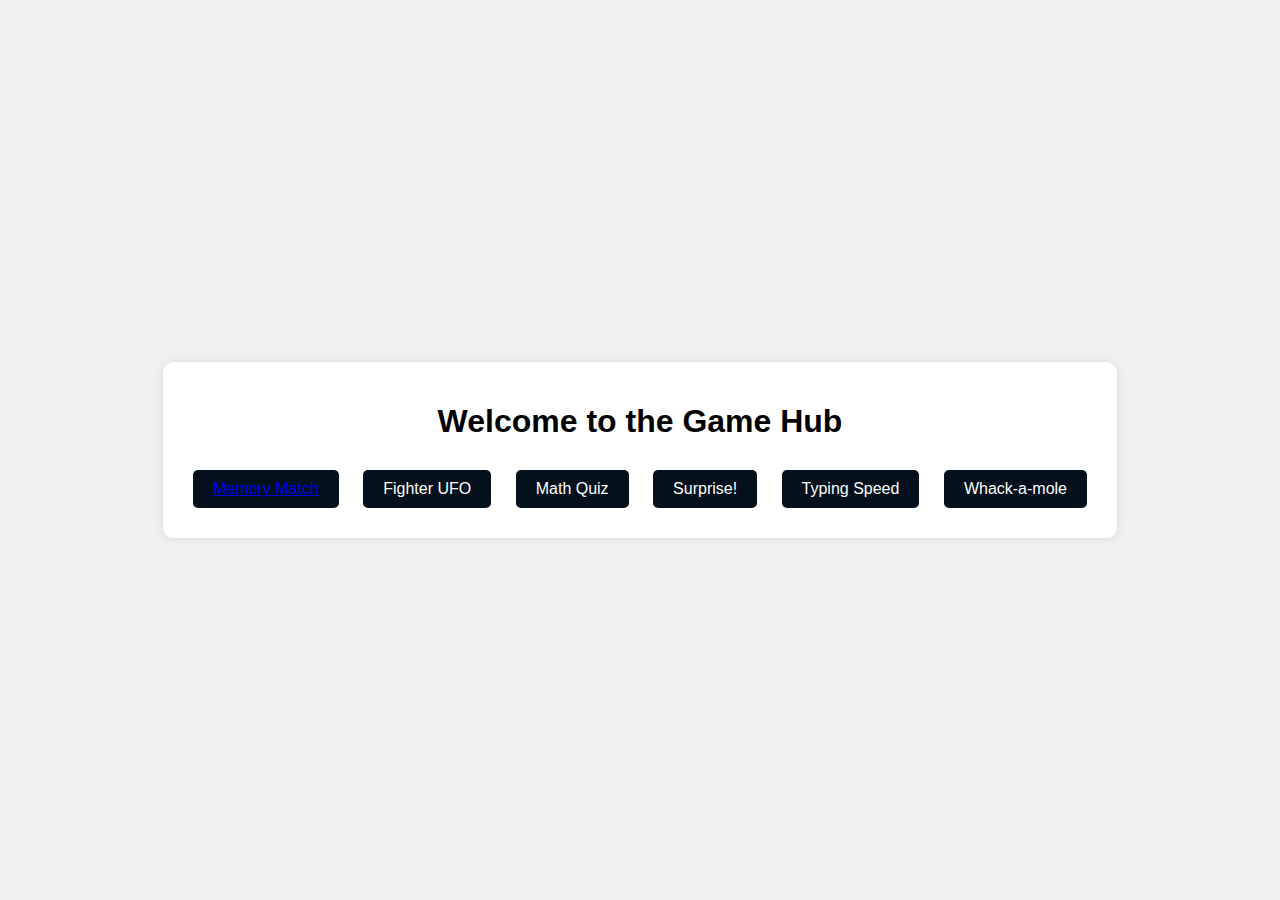
<file: index.html>
<!DOCTYPE html>
<html lang="en">
<head>
    <meta charset="UTF-8">
    <meta name="viewport" content="width=device-width, initial-scale=1.0">
    <title>Game Home Page</title>
    <style>
        body {
            font-family: Arial, sans-serif;
            background-color: #f0f0f0;
            display: flex;
            justify-content: center;
            align-items: center;
            height: 100vh;
            margin: 0;
        }
        
        .container {
            text-align: center;
            background-color: white;
            padding: 20px;
            border-radius: 10px;
            box-shadow: 0 0 10px rgba(0, 0, 0, 0.1);
        }
        
        h1 {
            margin-bottom: 20px;
        }
        
        button {
            background-color: #04101c;
            color: white;
            border: none;
            padding: 10px 20px;
            border-radius: 5px;
            cursor: pointer;
            margin: 10px;
            font-size: 16px;
        }
        
        button:hover {
            background-color: #0056b3;
        }
    </style>
    <script>
        function startGame(game) {
            switch (game) {
                case 'memoryMatch':
                    window.location.href = 'memory/index.html'; // Path to Memory Match game
                    break;
                case 'fighterUFO':
                    window.location.href = 'fighter/index.html'; // Path to Fighter UFO game
                    break;
                default:
                    console.error('Game not found!');
            }
        }
    </script>
</head>
<body>
    <div class="container">
        <h1>Welcome to the Game Hub</h1>
        <button onclick="startGame('memoryMatch')"><a href="https://tanishasenapati13.github.io/Scribble-hackathon-/memory/index.html">Memory Match</a></button>
        <button onclick="startGame('fighterUFO')"><a href="https://github.com/tanishasenapati13/Scribble-hackathon-/tree/main/fighter"></a>Fighter UFO</button>
		  <button onclick="startGame('mathquiz')"><a href="https://github.com/tanishasenapati13/Scribble-hackathon-/tree/main/mathquiz"></a>Math Quiz</button>
			<button onclick="startGame('surprise!')"><a href="https://github.com/tanishasenapati13/Scribble-hackathon-/tree/main/surprise!"></a>Surprise!</button>
			  <button onclick="startGame('typer')"><a href="https://github.com/tanishasenapati13/Scribble-hackathon-/tree/main/typer"></a>Typing Speed</button>
				<button onclick="startGame('whackamole')"><a href="https://github.com/tanishasenapati13/Scribble-hackathon-/tree/main/whack-a-mole"></a>Whack-a-mole</button>
    </div>
<script>
		  function startGame(game) {
    switch (game) {
        case 'memoryMatch':
            window.location.href = 'memory/index.html'; // Path to Memory Match game
            break;
        case 'fighterUFO':
            window.location.href = 'fighter/index.html'; // Path to Fighter UFO game
            break;
        default:
            console.error('Game not found!');
    }
  }
  
  
		  
		  </script>
</body>
</html>
</file>
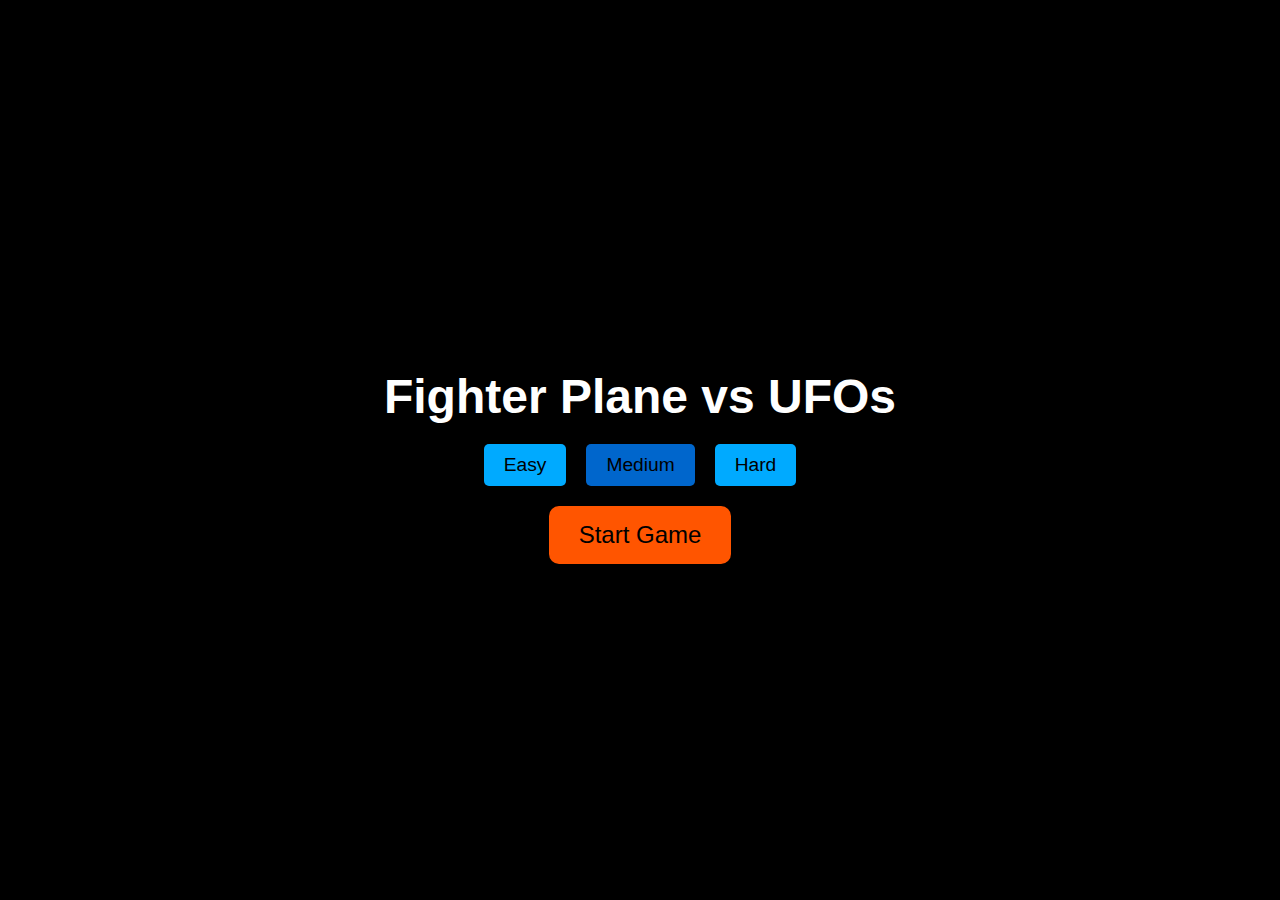
<file: fighter/index.html>
<!DOCTYPE html>
<html lang="en">
<head>
    <meta charset="UTF-8">
    <meta name="viewport" content="width=device-width, initial-scale=1.0">
    <title>Fighter Plane vs UFOs</title>
    <link rel="stylesheet" href="styles.css">
</head>
<body>
    <div id="main-menu">
        <h1>Fighter Plane vs UFOs</h1>
        <div id="difficulty-options">
            <button onclick="setDifficulty('easy')">Easy</button>
            <button onclick="setDifficulty('medium')" style="background-color: #0066cc;">Medium</button>
            <button onclick="setDifficulty('hard')">Hard</button>
        </div>
        <button id="start-button" onclick="startGame()">Start Game</button>
    </div>

    <div id="game-container" style="display: none;">
        <div id="fighter-plane"></div>
        <div id="score">Score: 0</div>
        <div id="lives">Lives: 3</div>
    </div>

    <script src="script.js"></script>
</body>
</html>
</file>
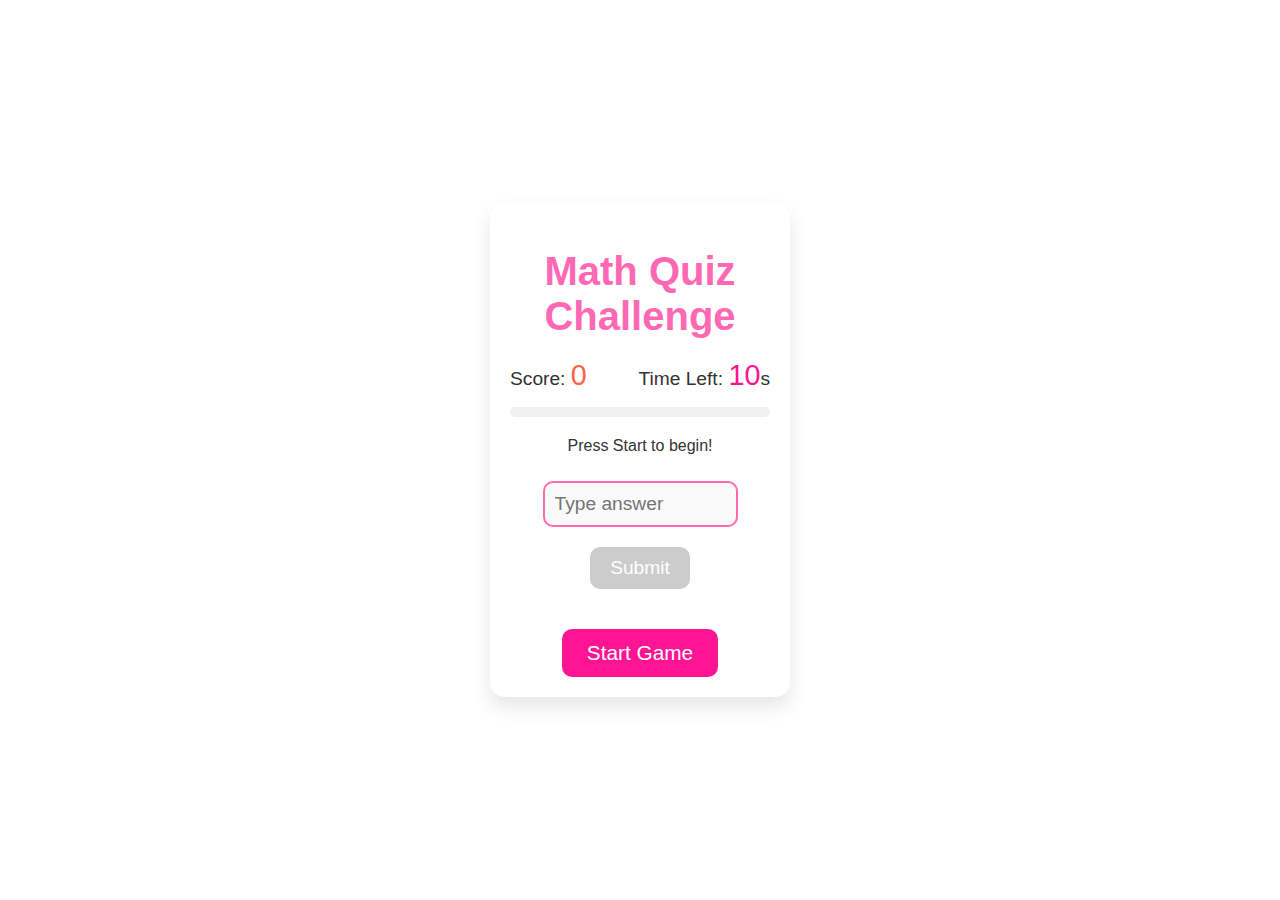
<file: mathquiz/index.html>
<!DOCTYPE html>
<html lang="en">
<head>
  <meta charset="UTF-8">
  <meta name="viewport" content="width=device-width, initial-scale=1.0">
  <title>Math Quiz Game</title>
  <link rel="stylesheet" href="styles.css">
</head>
<body>
  <div class="game-container">
    <h1>Math Quiz Challenge</h1>
    <div class="score-timer">
      <span>Score: <span id="score">0</span></span>
      <span>Time Left: <span id="time">10</span>s</span>
    </div>
    <div class="progress-bar">
      <div id="progress" style="width: 0%;"></div>
    </div>
    <div class="question-container">
      <p id="question">Press Start to begin!</p>
      <input type="number" id="answer" placeholder="Type answer" disabled>
      <button id="submitBtn" disabled>Submit</button>
    </div>
    <button id="startBtn">Start Game</button>
  </div>
  <script src="script.js"></script>
</body>
</html>
</file>
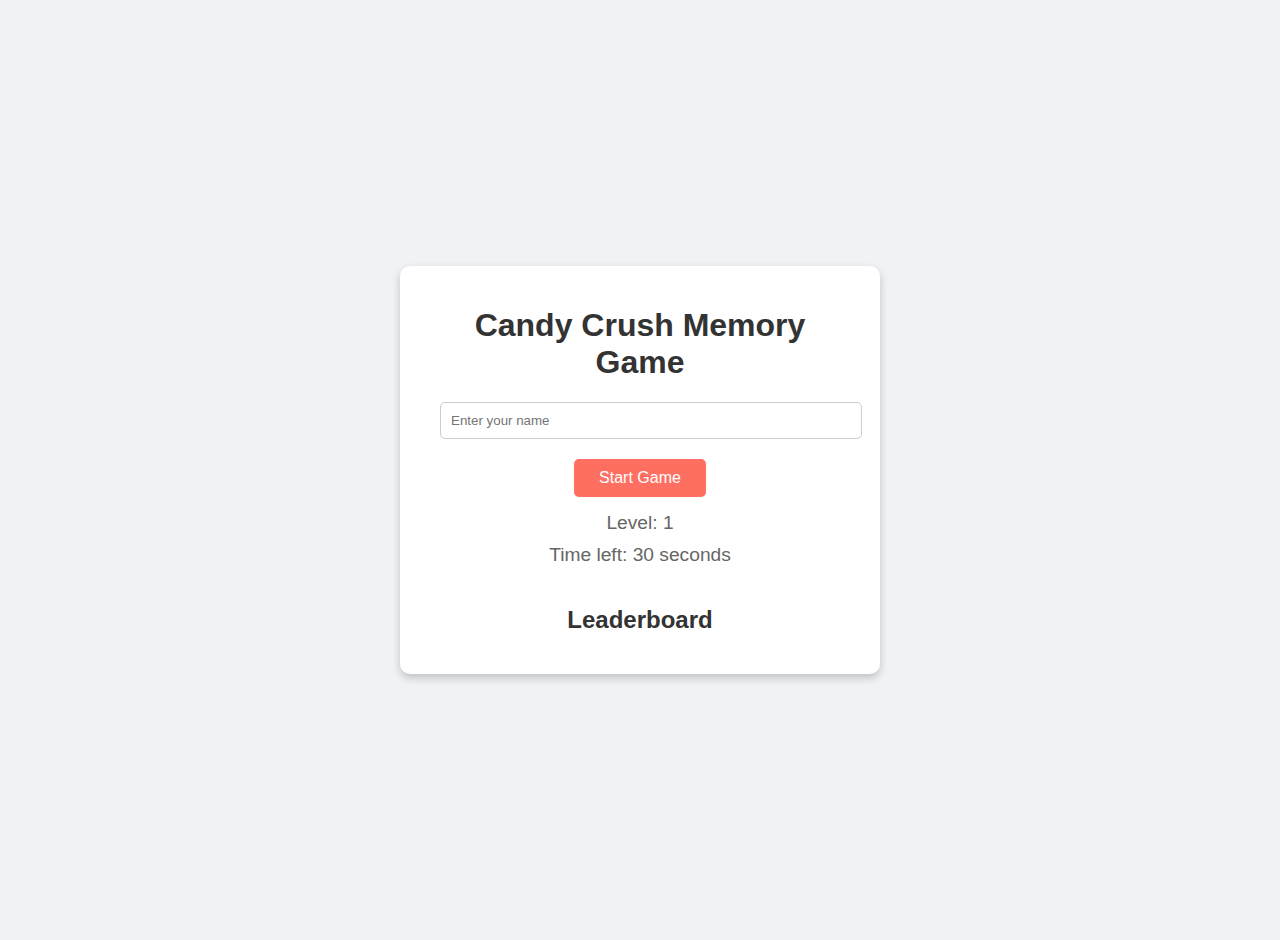
<file: memory/index.html>
<!DOCTYPE html>
<html lang="en">
<head>
    <meta charset="UTF-8">
    <meta name="viewport" content="width=device-width, initial-scale=1.0">
    <title>Candy Crush Memory Game</title>
    <link rel="stylesheet" href="styles.css">
</head>
<body>
    <div class="container">
        <h1>Candy Crush Memory Game</h1>
        <input type="text" id="player-name" placeholder="Enter your name" />
        <button id="start-button">Start Game</button>
        <button id="restart-button" style="display: none;">Restart Game</button>
        <div id="level-display">Level: 1</div>
        <div id="timer">Time left: 30 seconds</div>
        <div id="message"></div>
        <div id="game-board" class="game-board"></div>
        <h2>Leaderboard</h2>
        <ul id="leaderboard-list"></ul>
    </div>
    <script src="script.js"></script>
</body>
</html>
</file>
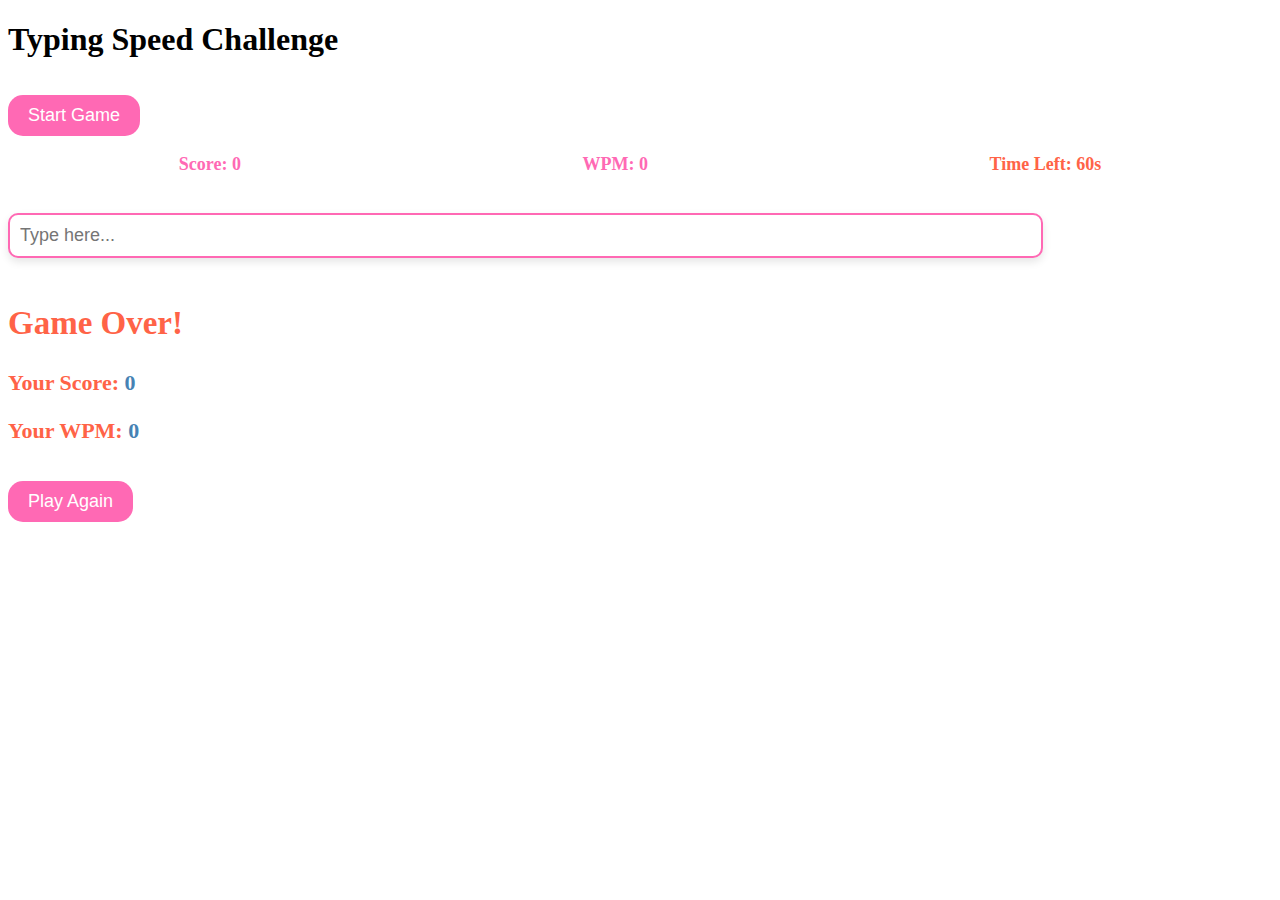
<file: typer/index.html>
<!DOCTYPE html>
<html lang="en">
<head>
    <meta charset="UTF-8">
    <meta name="viewport" content="width=device-width, initial-scale=1.0">
    <title>Typing Speed Challenge</title>
    <link rel="stylesheet" href="styles.css">
</head>
<body>
    <div id="game-container">
        <h1>Typing Speed Challenge</h1>
        <div id="start-screen">
            <button id="start-button" onclick="startGame()">Start Game</button>
        </div>
        <div id="stats" class="hidden">
            <span id="score">Score: 0</span>
            <span id="wpm">WPM: 0</span>
            <span id="time-left">Time Left: 60s</span>
        </div>
        <div id="word-display" class="hidden"></div>
        <input type="text" id="input-box" placeholder="Type here..." class="hidden" autofocus>
        <div id="game-over" class="hidden">
            <h2>Game Over!</h2>
            <p>Your Score: <span id="final-score">0</span></p>
            <p>Your WPM: <span id="final-wpm">0</span></p>
            <button onclick="startGame()">Play Again</button>
        </div>
    </div>
    <script src="script.js"></script>
</body>
</html>
</file>
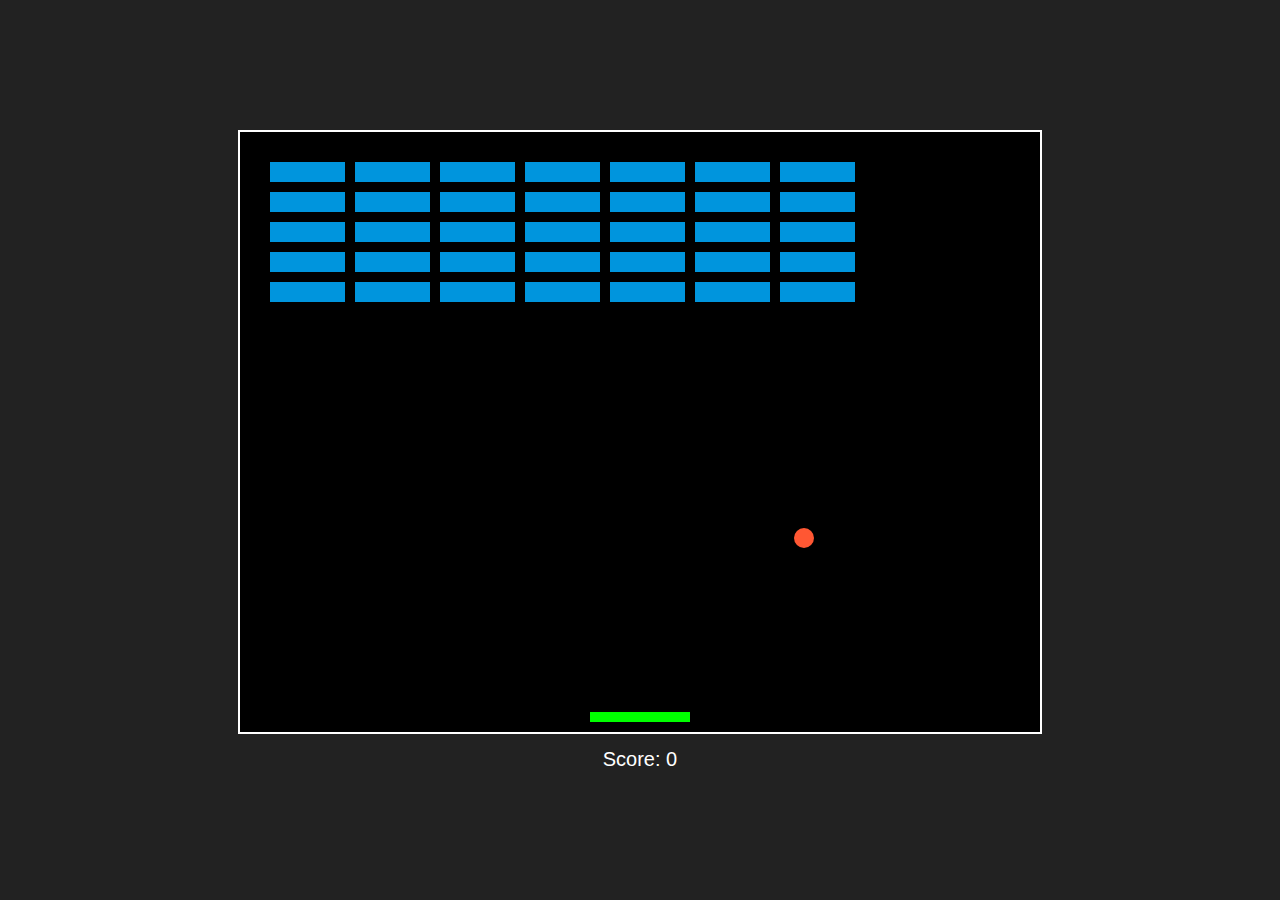
<file: wack-a-mole/index.html>
<!DOCTYPE html>
<html lang="en">
  <head>
    <meta charset="UTF-8" />
    <meta name="viewport" content="width=device-width, initial-scale=1.0" />
    <title>Breakout Game</title>
    <link rel="stylesheet" href="styles.css" />
  </head>
  <body>
    <div id="game-container">
      <canvas id="breakout" width="800" height="600"></canvas>
      <div id="scoreboard">
        <span id="score">Score: 0</span>
      </div>
      <div id="game-over" class="hidden">
        <h2>Game Over!</h2>
        <p id="winner"></p>
        <button onclick="restartGame()">Restart Game</button>
      </div>
    </div>
    <script src="script.js"></script>
  </body>
</html>
</file>
<file: fighter/styles.css>
body {
    margin: 0;
    background-color: #000;
    color: #fff;
    font-family: Arial, sans-serif;
}

#main-menu {
    display: flex;
    flex-direction: column;
    justify-content: center;
    align-items: center;
    height: 100vh;
    text-align: center;
}

#main-menu h1 {
    font-size: 3em;
    margin-bottom: 20px;
}

#difficulty-options {
    display: flex;
    justify-content: center;
    margin-bottom: 20px;
}

#difficulty-options button {
    font-size: 1.2em;
    margin: 0 10px;
    padding: 10px 20px;
    background-color: #00aaff;
    border: none;
    border-radius: 5px;
    cursor: pointer;
    transition: background-color 0.3s ease;
}

#difficulty-options button:hover {
    background-color: #0066cc;
}

#start-button {
    font-size: 1.5em;
    padding: 15px 30px;
    background-color: #ff5500;
    border: none;
    border-radius: 10px;
    cursor: pointer;
    transition: background-color 0.3s ease;
}

#start-button:hover {
    background-color: #e03e00;
}

#game-container {
    position: relative;
    width: 100vw;
    height: 100vh;
    overflow: hidden;
}

#fighter-plane {
    position: absolute;
    bottom: 20px;
    left: 50%;
    transform: translateX(-50%);
    width: 50px;
    height: 50px;
    background-color: gray;
    clip-path: polygon(50% 0%, 100% 100%, 0% 100%);
}

#score, #lives {
    position: absolute;
    top: 10px;
    font-size: 1.5em;
    color: white;
    z-index: 10;
}

#score {
    left: 20px;
}

#lives {
    right: 20px;
}

.ufo {
    position: absolute;
    width: 40px;
    height: 40px;
    background-color: green;
    border-radius: 50%;
}

.bullet-container {
    position: absolute;
    width: 5px;
    height: 100px;
}

.dash {
    position: absolute;
    width: 100%;
    height: 4px;
    background-color: yellow;
}
</file>
<file: mathquiz/styles.css>
* {
    box-sizing: border-box;
  }
  
  body {
    display: flex;
    justify-content: center;
    align-items: center;
    height: 100vh;
    font-family: 'Poppins', sans-serif;
    margin: 0;
    background: url('https://example.com/aesthetic-background.jpg') no-repeat center center fixed;
    background-size: cover;
    overflow: hidden;
  }
  
  .game-container {
    text-align: center;
    width: 300px;
    background-color: rgba(255, 255, 255, 0.8); /* Soft white background */
    padding: 20px;
    border-radius: 15px;
    box-shadow: 0 10px 20px rgba(0, 0, 0, 0.1); /* Soft shadow */
    color: #333;
    transition: all 0.3s ease;
  }
  
  .game-container:hover {
    transform: scale(1.05); /* Slight zoom effect when hovering */
  }
  
  h1 {
    color: #ff69b4;  /* Light pink color */
    font-size: 2.5em;
    margin-bottom: 20px;
  }
  
  .score-timer {
    display: flex;
    justify-content: space-between;
    font-size: 1.2em;
    margin-bottom: 15px;
  }
  
  .question-container {
    margin: 20px 0;
  }
  
  input[type="number"] {
    font-size: 1.2em;
    padding: 10px;
    width: 75%;
    margin: 10px 0;
    border-radius: 10px;
    border: 2px solid #ff69b4;
    transition: all 0.3s ease;
  }
  
  input[type="number"]:focus {
    border-color: #ff1493;  /* Focus effect with a darker pink */
    outline: none;
  }
  
  button {
    padding: 10px 20px;
    font-size: 1.2em;
    cursor: pointer;
    border-radius: 10px;
    border: none;
    background-color: #ff69b4;
    color: white;
    transition: all 0.3s ease;
  }
  
  button:hover {
    background-color: #ff1493;  /* Darker pink on hover */
  }
  
  button:disabled {
    background-color: #ccc;
    cursor: not-allowed;
  }
  
  .correct {
    color: green;
    font-size: 1.1em;
  }
  
  .incorrect {
    color: red;
    font-size: 1.1em;
  }
  
  #submitBtn {
    margin-top: 10px;
  }
  
  #startBtn {
    padding: 12px 25px;
    font-size: 1.3em;
    background-color: #ff1493;
    color: white;
    border-radius: 10px;
    margin-top: 20px;
  }
  
  #startBtn:hover {
    background-color: #ff69b4;
  }
  
  #time {
    font-size: 1.5em;
    color: #ff1493; /* Timer color */
  }
  
  #score {
    font-size: 1.5em;
    color: #ff6347; /* Score color */
  }
  
  .progress-bar {
    background-color: #f0f0f0;
    border-radius: 5px;
    height: 10px;
    width: 100%;
    margin-bottom: 20px;
  }
  
  #progress {
    height: 100%;
    background-color: #ff69b4;
  }
  
  @keyframes bounce {
    0% { transform: translateY(0); }
    25% { transform: translateY(-5px); }
    50% { transform: translateY(0); }
    75% { transform: translateY(-5px); }
    100% { transform: translateY(0); }
  }
  
  .bounce {
    animation: bounce 0.5s ease;
  }
</file>
<file: memory/styles.css>
body {
    font-family: 'Arial', sans-serif;
    background-color: #f0f2f5;
    color: #333;
    display: flex;
    justify-content: center;
    align-items: center;
    flex-direction: column;
    height: 100vh;
    margin: 0;
    padding: 20px;
}

.container {
    text-align: center;
    background-color: #ffffff;
    padding: 20px 40px;
    border-radius: 10px;
    box-shadow: 0 4px 8px rgba(0, 0, 0, 0.2);
    max-width: 400px;
    width: 100%;
}

input {
    padding: 10px;
    border-radius: 5px;
    border: 1px solid #ccc;
    margin-bottom: 15px;
    width: 100%;
    transition: border 0.3s, box-shadow 0.3s;
}

input:focus {
    border-color: #ff6f61;
    box-shadow: 0 0 5px rgba(255, 111, 97, 0.5);
    outline: none;
}

button {
    padding: 10px 25px;
    border-radius: 5px;
    border: none;
    background-color: #ff6f61;
    color: white;
    cursor: pointer;
    margin: 5px;
    font-size: 1em;
    transition: background-color 0.3s, transform 0.2s;
}

button:hover {
    background-color: #ff4f3d;
    transform: scale(1.05);
}

button:active {
    transform: scale(1);
}

.game-board {
    display: grid;
    gap: 10px;
    margin: 20px auto;
    justify-content: center;
    grid-template-columns: repeat(auto-fit, minmax(80px, 1fr));
}

.card {
    width: 80px;
    height: 80px;
    background-color: #ffcccb;
    border-radius: 10px;
    display: flex;
    justify-content: center;
    align-items: center;
    font-size: 2em;
    cursor: pointer;
    transition: transform 0.3s, background-color 0.3s, box-shadow 0.3s;
    box-shadow: 0 4px 6px rgba(0, 0, 0, 0.1);
}

.card.flipped {
    transform: rotateY(180deg);
    background-color: #ffffff;
    color: #333;
    box-shadow: 0 0 8px rgba(0, 0, 0, 0.2);
}

.card.matched {
    background-color: #90ee90;
    pointer-events: none;
    box-shadow: none;
}

#level-display, #timer, #message {
    margin: 10px 0;
    font-size: 1.2em;
    color: #666;
}

#leaderboard {
    display: none;
    margin-top: 15px;
    border-top: 1px solid #ccc;
    padding-top: 10px;
}

#leaderboard-list {
    list-style-type: none;
    padding: 0;
}

#leaderboard-list li {
    background: #f8f9fa;
    padding: 8px;
    margin: 5px 0;
    border-radius: 5px;
    font-size: 1em;
    color: #555;
}
</file>
<file: typer/styles.css>
/* Word display styling */
#word-display {
    font-size: 30px;
    color: #ffa07a; /* Light salmon color */
    font-weight: bold;
    margin: 20px 0;
}

/* Input box styling */
#input-box {
    width: 80%;
    padding: 10px;
    font-size: 18px;
    border: 2px solid #ff69b4;
    border-radius: 10px;
    outline: none;
    margin-bottom: 20px;
    box-shadow: 0 4px 8px rgba(0, 0, 0, 0.1);
}

/* Scoreboard and timer styling */
#score, #wpm, #time-left {
    font-size: 18px;
    color: #ff69b4; /* Light pink text */
    margin: 10px 0;
    padding: 8px 0;
}

/* Stats container */
#stats {
    display: flex;
    justify-content: space-around;
    font-size: 20px;
    color: #20b2aa; /* Light sea green */
}

/* Game over screen */
#game-over {
    font-size: 22px;
    color: #ff6347; /* Tomato color */
    font-weight: bold;
    margin-top: 20px;
}

/* Game over final score and WPM display */
#final-score, #final-wpm {
    font-size: 20px;
    color: #4682b4; /* Steel blue color */
}

/* Buttons styling */
button {
    background-color: #ff69b4;
    color: white;
    border: none;
    padding: 10px 20px;
    border-radius: 15px;
    font-size: 18px;
    cursor: pointer;
    margin-top: 15px;
    transition: background-color 0.3s;
}

button:hover {
    background-color: #ff1493; /* Deeper pink */
}

/* Timer display */
#time-left {
    font-weight: bold;
    color: #ff6347; /* Tomato color */
}

/* Final score display after game over */
#final-score, #final-wpm {
    font-size: 22px;
    color: #4682b4; /* Steel blue */
}

/* Cute pastel colors for score and WPM */
#score, #wpm {
    color: #ff69b4; /* Light pink */
    font-size: 18px;
    font-weight: bold;
    text-align: center;
}
</file>
<file: wack-a-mole/styles.css>
* {
    margin: 0;
    padding: 0;
    box-sizing: border-box;
  }
  
  body {
    font-family: Arial, sans-serif;
    background-color: #222;
    display: flex;
    justify-content: center;
    align-items: center;
    height: 100vh;
  }
  
  #game-container {
    text-align: center;
  }
  
  #breakout {
    background-color: #000;
    border: 2px solid white;
  }
  
  #scoreboard {
    color: white;
    font-size: 20px;
    margin-top: 10px;
  }
  
  #game-over {
    color: white;
    font-size: 30px;
    margin-top: 20px;
    display: none;
  }
  
  button {
    padding: 10px 20px;
    background-color: #4CAF50;
    color: white;
    font-size: 18px;
    cursor: pointer;
    border: none;
    border-radius: 5px;
  }
  
  button:hover {
    background-color: #45a049;
  }
  
  .hidden {
    display: none;
  }
</file>
